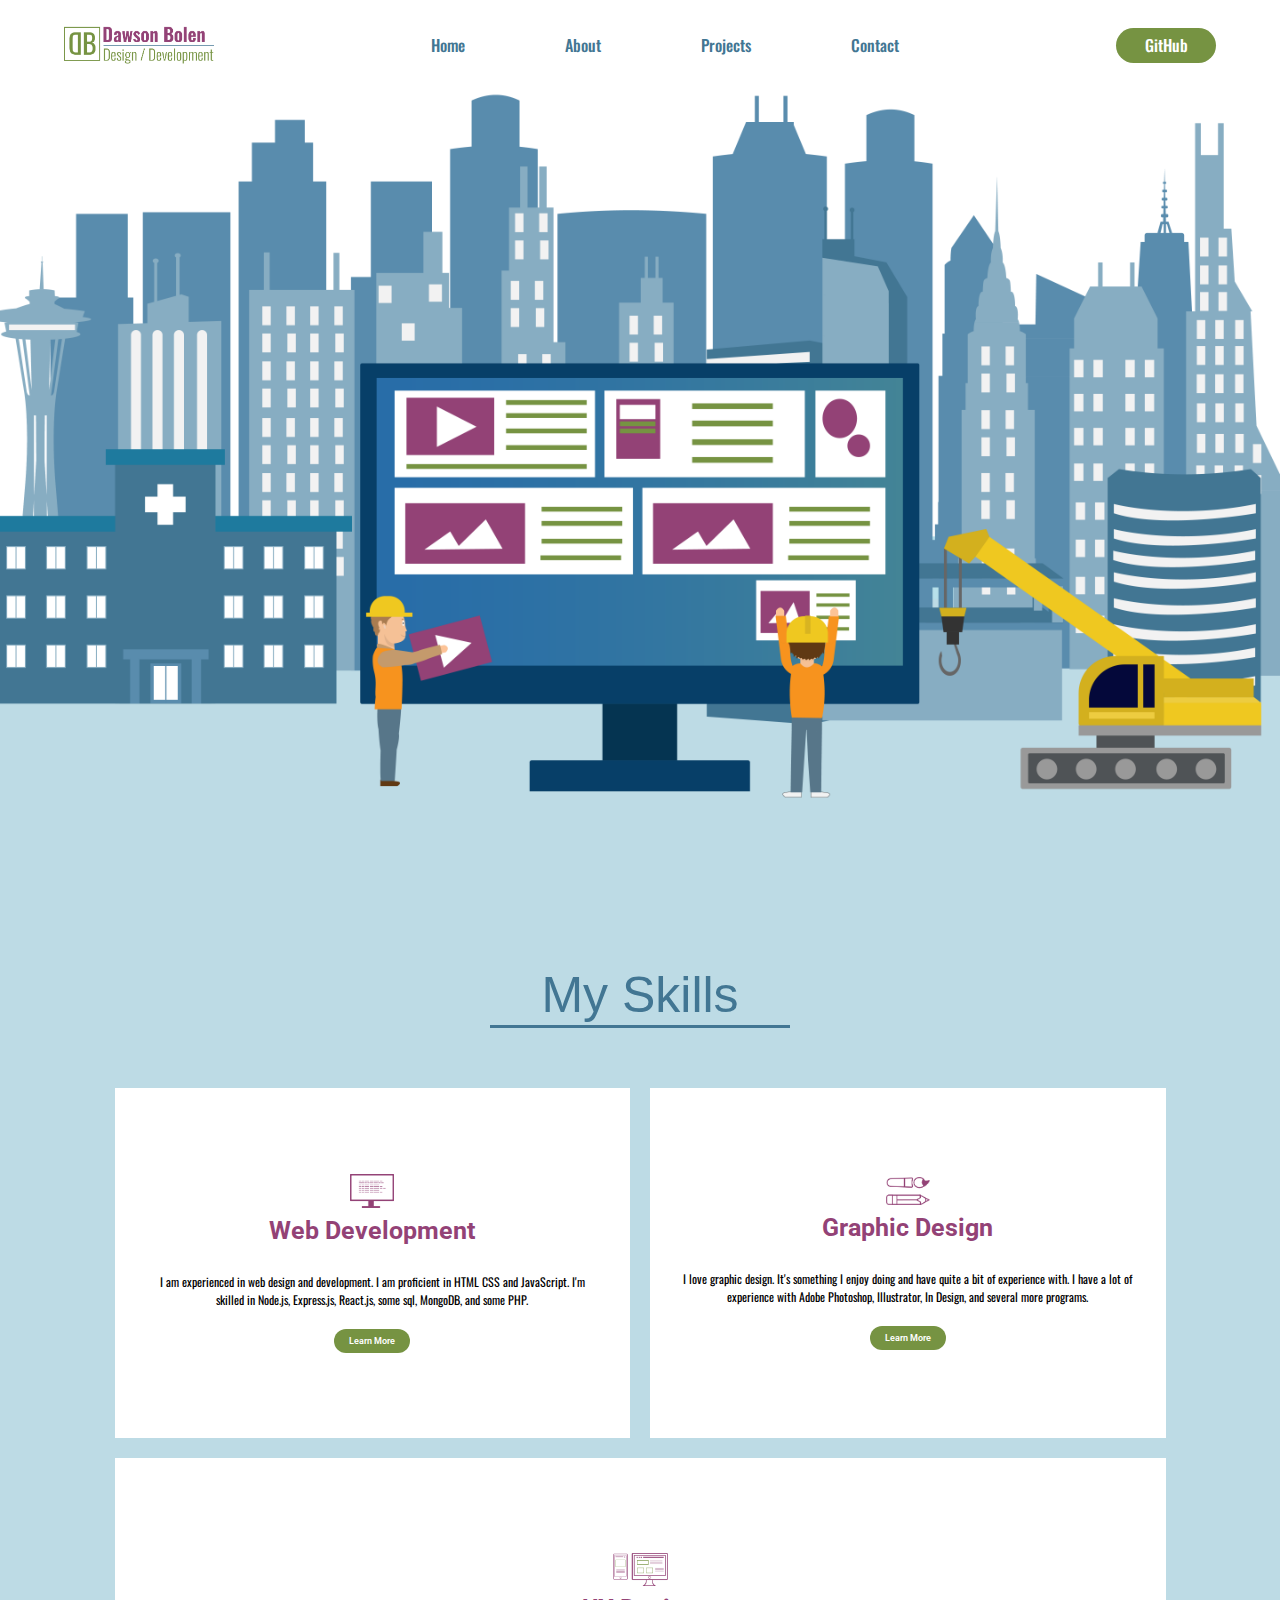
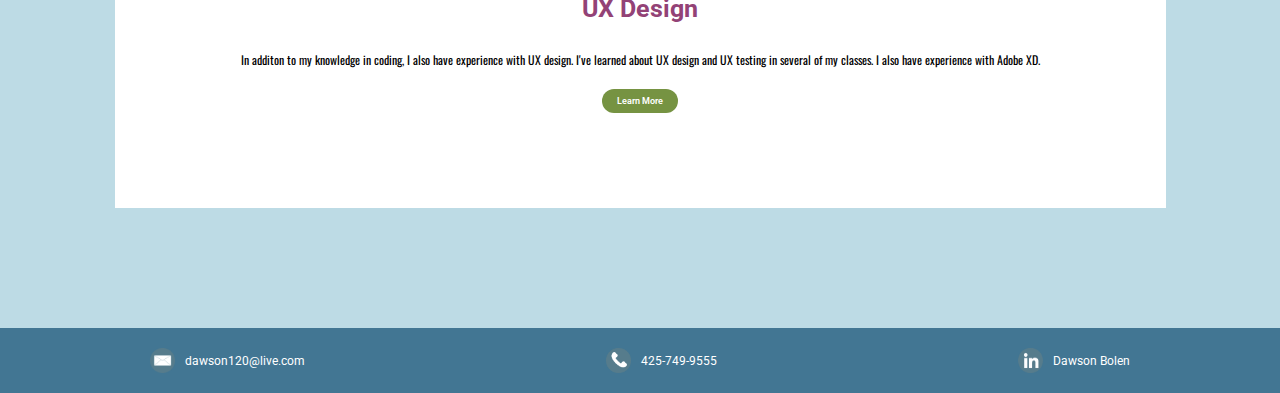
<file: index.html>
<!DOCTYPE html>
<html>

<head>
  <title>Home</title>
  <meta charset="UTF-8" />
  <meta name="viewport" content="width=device-width, initial-scale=1.0">
  <meta name="keywords" content="keywords, Dawson, Bolen, Portfolio, Design, Web, Developement, UX" />
  <meta http-equiv="X-UA-Compatible" content="IE=edge">
  <meta http-equiv="Content-Security-Policy" content="upgrade-insecure-requests" />
  <meta name="description" content="Portfolio" />
  <meta name="author" content="Dawson Bolen" />
  <link rel="preconnect" href="https://fonts.googleapis.com">
  <link rel="preconnect" href="https://fonts.gstatic.com" crossorigin>
  <link
    href="https://fonts.googleapis.com/css2?family=Bakbak+One&family=DM+Sans:wght@400;500&family=Flavors&family=Lato:wght@400;700&family=Oswald:wght@200;300;400;500;600;700&family=Readex+Pro&family=Roboto+Slab&family=Roboto:wght@100;300;400;500;700;900&display=swap"
    rel="stylesheet">
  <link rel="stylesheet" href="assets/css/reset.css">
  <link rel="stylesheet" href="assets/css/style.css" />
  <link rel="stylesheet" href="assets/css/home.css" />
</head>

<body>
  <header>
    <img class="header-logo" src="assets/images/header-logo.png" width="150px" height="40px">
    <nav>
      <ul class="navlinks">
        <li><a href="index.html">Home</a></li>
        <li><a href="about.html">About</a></li>
        <li><a href="projects.html">Projects</a>
          <ul>
            <li><a href="GraphicDesign.Html">Graphic Design</a></li>
            <li><a href="WebDev.html">Web/UX</a></li>
          </ul>
        </li>
        <li><a href="contact.html">Contact</a></li>
      </ul>
      <div class="hamburger-menu">
        <div class="bar"></div>
        <div class="bar"></div>
        <div class="bar"></div>
      </div>
      <div class="mobile-nav hide">
        <ul class="mobile-nav-links">
          <li><a href="index.html">Home</a></li>
          <li><a href="about.html">About</a></li>
          <li><a href="projects.html">Projects</a></li>
          <li><a href="GraphicDesign.Html">Graphic Design</a></li>
          <li><a href="WebDev.html">Web/UX</a></li>
          <li><a href="contact.html">Contact</a></li>
        </ul>
        <div class="close-button">
          <div class="cl1"></div>
          <div class="cl2"></div>
        </div>
      </div>
    </nav>
    <a href="https://github.com/DawsonBolen" target="_blank"><button class="header-button">GitHub</button></a>
  </header>

  <main>
    <section id="homehead">
    </section>


    <section id="whatido">
      <h2>My Skills</h2>
      <div class="style-line-1"></div>
      <div id="cards">
        <div class="card">
          <img src="assets/images/Webdevicon.png" width="44px" height="34px" alt="desktop computer icon">
          <h3>Web Development</h3>
          <p>I am experienced in web design and development. I am proficient in HTML CSS and JavaScript. I'm skilled in
            Node.js, Express.js, React.js, some sql, MongoDB, and some PHP.</p>
          <a href="WebDev.html"><button class="small-button">Learn More</button></a>
        </div>
        <div class="card">
          <img src="assets/images/graphicdesignicon.png" width="44px" height="28px" alt="paintbrush and pen icon">
          <h3>Graphic Design</h3>
          <p>I love graphic design. It's something I enjoy doing and have quite a bit of experience with. I have a lot
            of experience with Adobe Photoshop, Illustrator, In Design, and several more programs.</p>
          <a href="GraphicDesign.Html"><button class="small-button">Learn More</button></a>
        </div>
        <div class="card">
          <img src="assets/images/uxdesignicon.png" width="55px" height="33px"
            alt="phone and computer icon representing ux design">
          <h3>UX Design</h3>
          <p>In additon to my knowledge in coding, I also have experience with UX design. I've learned about UX design
            and UX testing in several of my classes. I also have experience with Adobe XD.</p>
          <a href="WebDev.html"><button class="small-button">Learn More</button></a>
        </div>
      </div>
    </section>
  </main>
  <footer>
    <a class="footer-link" href="mailto: dawson120@live.com">
      <div class="footer-contact">
        <img src="assets/images/emailicon.png" width="25px" height="25px" alt="email">
        <p class="footerpar">dawson120@live.com</p>
      </div>
    </a>
    <a class="footer-link" href="tel:4257499555">
      <div class="footer-contact">
        <img src="assets/images/phoneicon.png" width="25px" height="25px" alt="phone">
        <p class="footerpar">425-749-9555</p>
      </div>
    </a>
    <a class="footer-link" href="https://www.linkedin.com/in/dawsonbolen/">
      <div class="footer-contact">
        <img src="assets/images/linkedinicon.png" width="25px" height="25px" alt="linkedin">
        <p class="footerpar">Dawson Bolen</p>
      </div>
    </a>
  </footer>
  <script src="assets/js/script.js"></script>
</body>

</html>
</file>
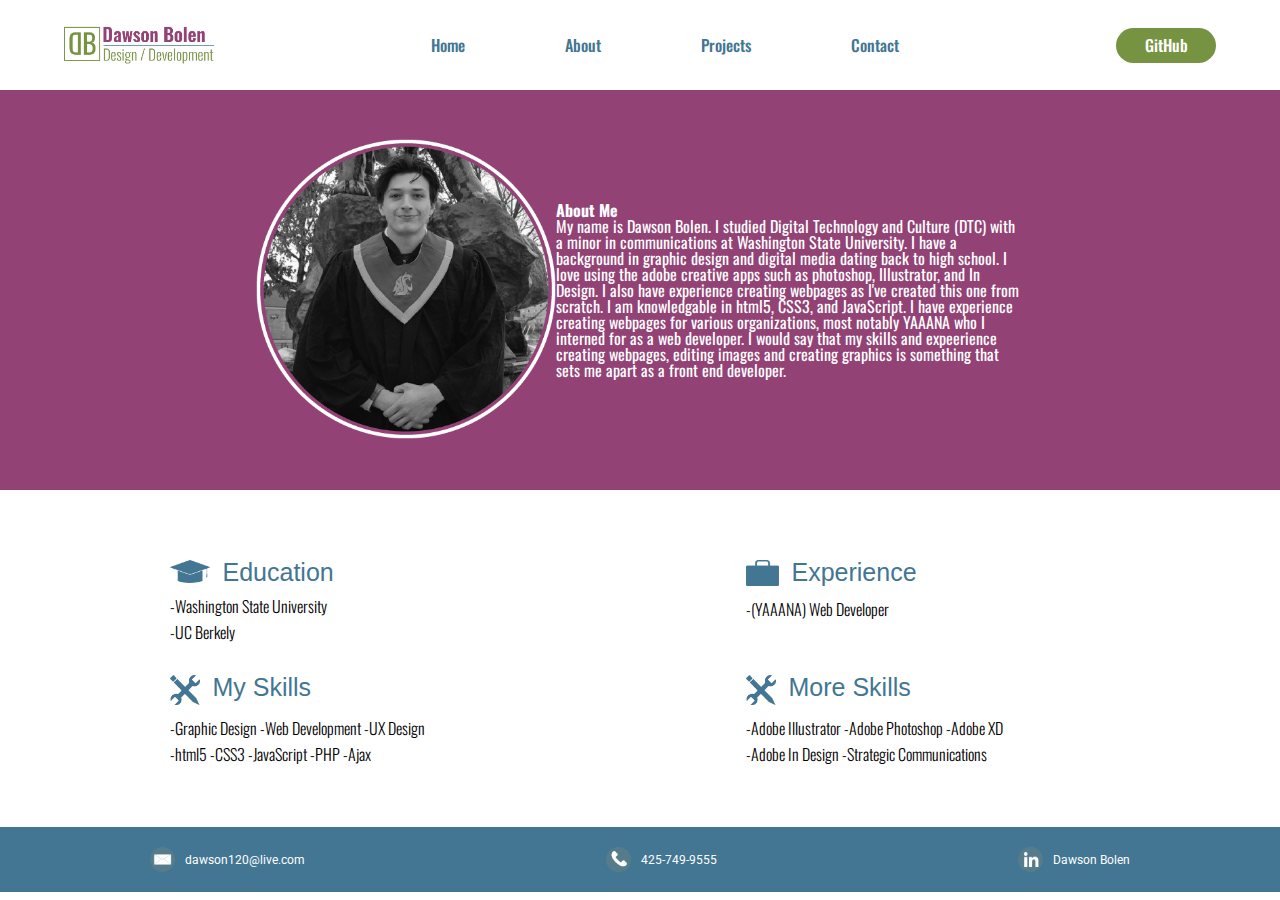
<file: about.html>
<!DOCTYPE html>
<html>

<head>
  <title>About</title>
  <meta charset="UTF-8" />
  <meta name="viewport" content="width=device-width, initial-scale=1.0">
  <meta name="keywords" content="keywords, Dawson, Bolen, Portfolio, Design, Web, Developement, UX" />
  <meta name="description" content="Portfolio" />
  <meta name="author" content="Dawson Bolen" />
  <meta http-equiv="X-UA-Compatible" content="IE=edge">
  <meta http-equiv="Content-Security-Policy" content="upgrade-insecure-requests" />
  <link rel="preconnect" href="https://fonts.googleapis.com">
  <link rel="preconnect" href="https://fonts.gstatic.com" crossorigin>
  <link
    href="https://fonts.googleapis.com/css2?family=Bakbak+One&family=DM+Sans:wght@400;500&family=Flavors&family=Lato:wght@400;700&family=Oswald:wght@200;300;400;500;600;700&family=Readex+Pro&family=Roboto+Slab&family=Roboto:wght@100;300;400;500;700;900&display=swap"
    rel="stylesheet">
  <link rel="stylesheet" href="assets/css/reset.css">
  <link rel="stylesheet" href="assets/css/style.css">
  <link rel="stylesheet" href="assets/css/about.css">
</head>

<body>
  <header>
    <img class="header-logo" src="assets/images/header-logo.png" width="150px" height="40px">
    <nav>
      <ul class="navlinks">
        <li><a href="index.html">Home</a></li>
        <li><a href="about.html">About</a></li>
        <li><a href="projects.html">Projects</a>
          <ul>
            <li><a href="GraphicDesign.Html">Graphic Design</a></li>
            <li><a href="WebDev.html">Web/UX</a></li>
          </ul>
        </li>
        <li><a href="contact.html">Contact</a></li>
      </ul>
      <div class="hamburger-menu">
        <div></div>
        <div></div>
        <div></div>
      </div>
      <div class="mobile-nav hide">
        <ul class="mobile-nav-links">
          <li><a href="index.html">Home</a></li>
          <li><a href="about.html">About</a></li>
          <li><a href="projects.html">Projects</a></li>
          <li><a href="GraphicDesign.Html">Graphic Design</a></li>
          <li><a href="WebDev.html">Web/UX</a></li>
          <li><a href="contact.html">Contact</a></li>
        </ul>
        <div class="close-button">
          <div class="cl1"></div>
          <div class="cl2"></div>
        </div>
      </div>
    </nav>
    <a href="https://github.com/DawsonBolen" target="_blank"><button class="header-button">GitHub</button></a>
  </header>

  <main>
    <section id="aboutmehead">
      <div id="aboutmetop">
        <div>
          <img id="grad-pic" src="assets/images/gradpicwring.png" width="300px" height="300px"
            alt="picture of Dawson Bolen">
        </div>
        <div id="aboutmerow2">
          <h2>About Me</h2>
          <p>My name is Dawson Bolen. I studied Digital Technology and Culture (DTC) with a minor in communications at
            Washington State University. I have a background in graphic design and digital media dating back to high
            school. I love using the adobe creative apps such as photoshop, Illustrator, and In Design. I also have
            experience creating webpages as I've created this one from scratch. I am knowledgable in html5, CSS3, and
            JavaScript. I have experience creating webpages for various organizations, most notably YAAANA who I
            interned for as a web developer. I would say that my skills and expeerience creating webpages, editing
            images and creating graphics is something that sets me apart as a front end developer.</p>
        </div>
      </div>
    </section>

    <section id="skills-and-education">
      <div class="skills-card">
        <div class="iconplusheading">
          <img src="assets/images/educationicon.png" width="40px" height="23px"
            alt="graduation cap icon symbolizing education">
          <h3>Education</h3>
        </div>
        <p>-Washington State University</p>
        <p>-UC Berkely</p>
      </div>
      <div class="skills-card">
        <div class="iconplusheading">
          <img src="assets/images/workicon.png" width="33px" height="26px"
            alt="briefcase icon symbolizing work and work experience">
          <h3>Experience</h3>
        </div>
        <p>-(YAAANA) Web Developer</p>
      </div>
      <div class="skills-card">
        <div class="iconplusheading">
          <img src="assets/images/skillsicon.png" width="30px" height="30px"
            alt="wrench and pencil icon symbolizing skills">
          <h3 id="myskll">My Skills</h3>
        </div>
        <p>-Graphic Design -Web Development -UX Design</p>
        <p>-html5 -CSS3 -JavaScript -PHP -Ajax</p>

      </div>
      <div class="skills-card">
        <div class="iconplusheading">
          <img src="assets/images/skillsicon.png" width="30px" height="30px" alt="the same wrench and pencil icon">
          <h3 id="morskills">More Skills</h3>
        </div>
        <p>-Adobe Illustrator -Adobe Photoshop -Adobe XD</p>
        <p>-Adobe In Design -Strategic Communications</p>
      </div>

    </section>
  </main>

  <footer>
    <a class="footer-link" href="mailto: dawson120@live.com">
      <div class="footer-contact">
        <img src="assets/images/emailicon.png" width="25px" height="25px" alt="email">
        <p class="footerpar">dawson120@live.com</p>
      </div>
    </a>
    <a class="footer-link" href="tel:4257499555">
      <div class="footer-contact">
        <img src="assets/images/phoneicon.png" width="25px" height="25px" alt="phone">
        <p class="footerpar">425-749-9555</p>
      </div>
    </a>
    <a class="footer-link" href="https://www.linkedin.com/in/dawsonbolen/">
      <div class="footer-contact">
        <img src="assets/images/linkedinicon.png" width="25px" height="25px" alt="linkedin">
        <p class="footerpar">Dawson Bolen</p>
      </div>
    </a>
  </footer>
  <script src="assets/js/script.js"></script>
</body>

</html>
</file>
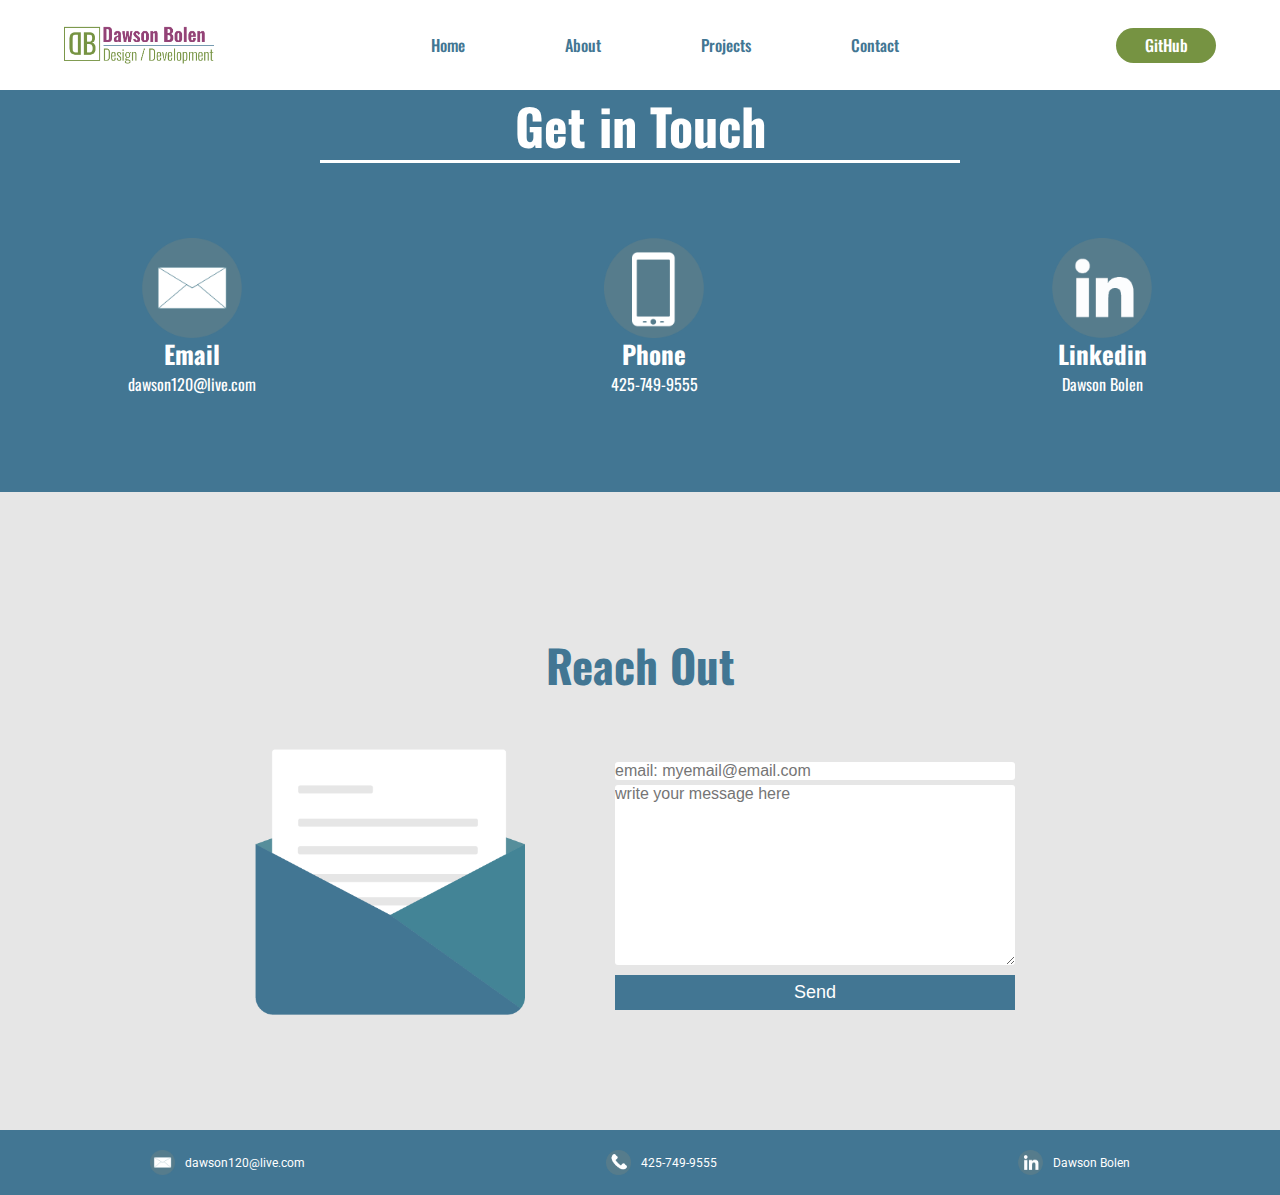
<file: contact.html>
<!DOCTYPE html>
<html>

<head>
  <title>Contact</title>
  <meta charset="UTF-8" />
  <meta name="viewport" content="width=device-width, initial-scale=1.0">
  <meta name="keywords" content="keywords, Dawson, Bolen, Portfolio, Design, Web, Developement, UX" />
  <meta name="description" content="Portfolio" />
  <meta name="author" content="Dawson Bolen" />
  <meta http-equiv="X-UA-Compatible" content="IE=edge">
  <meta http-equiv="Content-Security-Policy" content="upgrade-insecure-requests" />
  <link rel="preconnect" href="https://fonts.googleapis.com">
  <link rel="preconnect" href="https://fonts.gstatic.com" crossorigin>
  <link
    href="https://fonts.googleapis.com/css2?family=Bakbak+One&family=DM+Sans:wght@400;500&family=Flavors&family=Lato:wght@400;700&family=Oswald:wght@200;300;400;500;600;700&family=Readex+Pro&family=Roboto+Slab&family=Roboto:wght@100;300;400;500;700;900&display=swap"
    rel="stylesheet">
  <link rel="stylesheet" href="assets/css/reset.css">
  <link rel="stylesheet" href="assets/css/style.css" />
  <link rel="stylesheet" href="assets/css/contact.css" />
</head>

<body>
  <header>
    <img class="header-logo" src="assets/images/header-logo.png" width="150px" height="40px">
    <nav>
      <ul class="navlinks">
        <li><a href="index.html">Home</a></li>
        <li><a href="about.html">About</a></li>
        <li><a href="projects.html">Projects</a>
          <ul>
            <li><a href="GraphicDesign.Html">Graphic Design</a></li>
            <li><a href="WebDev.html">Web/UX</a></li>
          </ul>
        </li>
        <li><a href="contact.html">Contact</a></li>
      </ul>
      <div class="hamburger-menu">
        <div class="bar"></div>
        <div class="bar"></div>
        <div class="bar"></div>
      </div>
      <div class="mobile-nav hide">
        <ul class="mobile-nav-links">
          <li><a href="index.html">Home</a></li>
          <li><a href="about.html">About</a></li>
          <li><a href="projects.html">Projects</a></li>
          <li><a href="GraphicDesign.Html">Graphic Design</a></li>
          <li><a href="WebDev.html">Web/UX</a></li>
          <li><a href="contact.html">Contact</a></li>
        </ul>
        <div class="close-button">
          <div class="cl1"></div>
          <div class="cl2"></div>
        </div>
      </div>
    </nav>
    <a href="https://github.com/DawsonBolen" target="_blank"><button class="header-button">GitHub</button></a>
  </header>
  <main>
    <section id="contact-top">
      <h1>Get in Touch</h1>
      <div class="line-style-2"></div>

      <div id="contactcards">
        <a class="contact-top-links" href="mailto: dawson120@live.com">
          <div class="contactlinks">
            <div class="contactlinks-row1">
              <img src="assets/images/emailicon.png" width="100px" height="100px" alt="email icon">
            </div>
            <div class="contactlinks-row2">
              <h2>Email</h2>
              <p>dawson120@live.com</p>
            </div>
          </div>
        </a>
        <a class="contact-top-links" href="tel:4257499555">
          <div class="contactlinks">
            <div class="contactlinks-row1">
              <img src="assets/images/smartphoneicon.png" width="100px" height="100px" alt="phone icon">
            </div>
            <div class="contactlinks-row2">
              <h2>Phone</h2>
              <p>425-749-9555</p>
            </div>
          </div>
        </a>
        <a class="contact-top-links" href="https://www.linkedin.com/in/dawsonbolen/">
          <div class="contactlinks">
            <div class="contactlinks-row1">
              <img src="assets/images/linkedinicon.png" width="100px" height="100px" alt="linkedin icon">
            </div>
            <div class="contactlinks-row2">
              <h2>Linkedin</h2>
              <p>Dawson Bolen</p>
            </div>
          </div>
        </a>
      </div>
    </section>



    <section id="emailformbod">
      <h2 id="emailformheader">Reach Out</h2>
      <div id="email-form-body">
        <div class="emailiconimg">
          <img src="assets/images/emailformicon.png" width="270px" height="266px">
        </div>
        <div class="containerc">
          <form action="https://formspree.io/f/xnqyldvy" method="post">
            <label>
              <input type="email" name="email" placeholder="email: myemail@email.com">
            </label>
            <label>
              <textarea name="message" cols="30" rows="10" placeholder="write your message here"></textarea>
              <button id="butn" type="submit">Send</button>
            </label>
          </form>
        </div>
      </div>
    </section>

  </main>

  <footer>
    <a class="footer-link" href="mailto: dawson120@live.com">
      <div class="footer-contact">
        <img src="assets/images/emailicon.png" width="25px" height="25px" alt="email">
        <p class="footerpar">dawson120@live.com</p>
      </div>
    </a>
    <a class="footer-link" href="tel:4257499555">
      <div class="footer-contact">
        <img src="assets/images/phoneicon.png" width="25px" height="25px" alt="phone">
        <p class="footerpar">425-749-9555</p>
      </div>
    </a>
    <a class="footer-link" href="https://www.linkedin.com/in/dawsonbolen/">
      <div class="footer-contact">
        <img src="assets/images/linkedinicon.png" width="25px" height="25px" alt="linkedin">
        <p class="footerpar">Dawson Bolen</p>
      </div>
    </a>
  </footer>
  <script src="assets/js/script.js"></script>
</body>

</html>
</file>
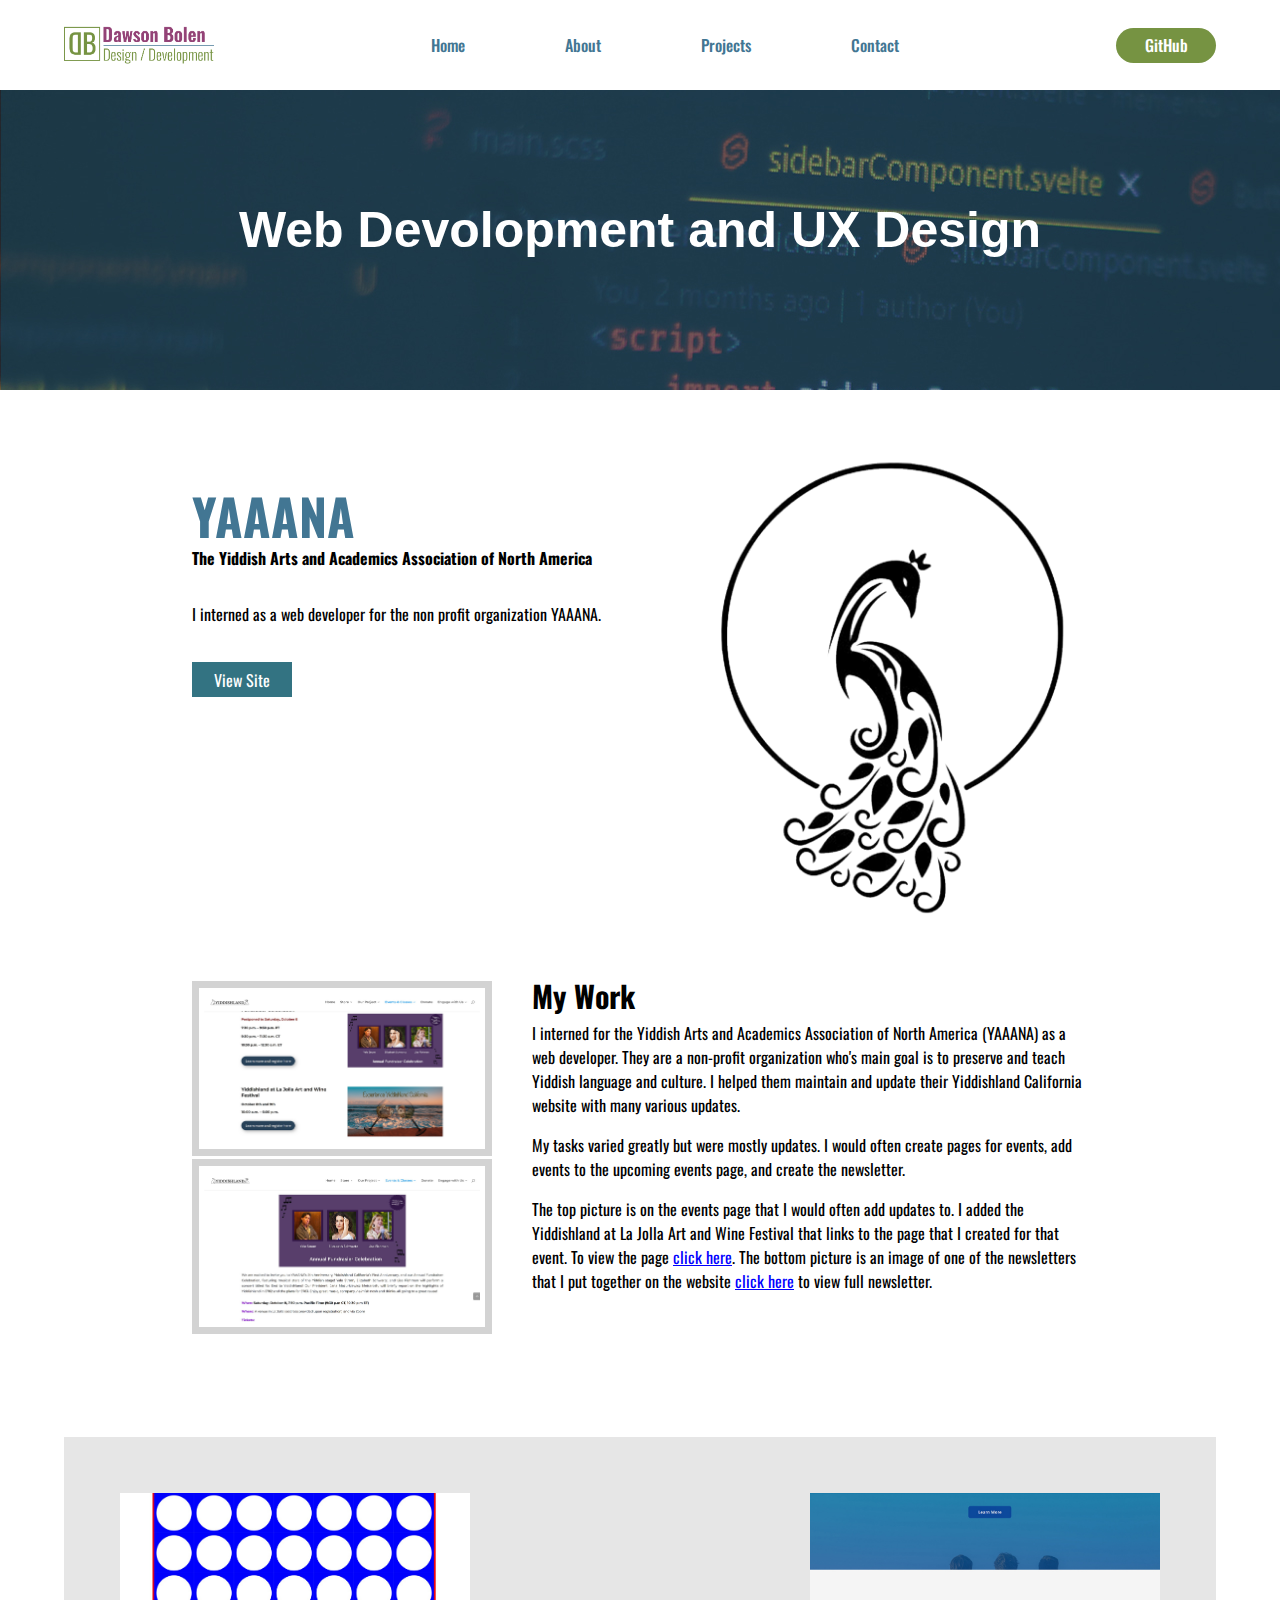
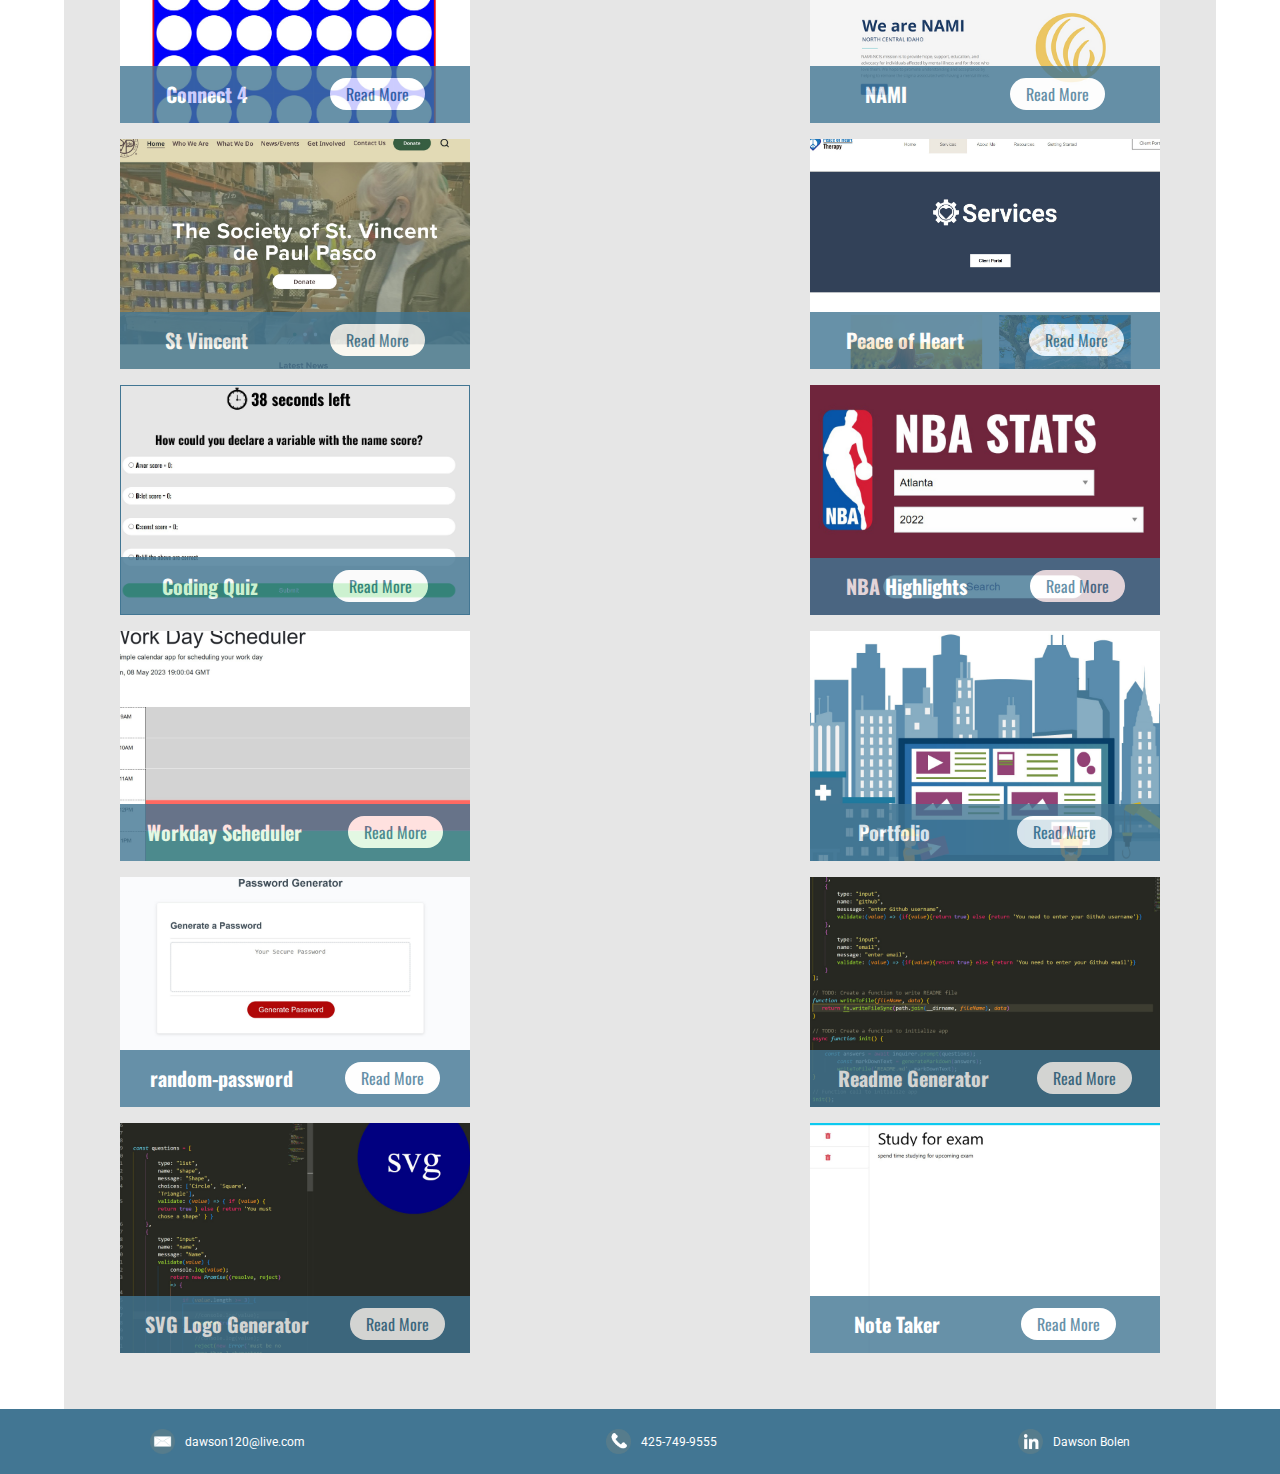
<file: WebDev.html>
<!DOCTYPE html>
<html>

<head>
  <title>Web/UX</title>
  <meta charset="UTF-8" />
  <meta name="viewport" content="width=device-width, initial-scale=1.0">
  <meta name="keywords" content="keywords, Dawson, Bolen, Portfolio, Design, Web, Developement, UX" />
  <meta name="description" content="Portfolio" />
  <meta name="author" content="Dawson Bolen" />
  <meta http-equiv="X-UA-Compatible" content="IE=edge">
  <meta http-equiv="Content-Security-Policy" content="upgrade-insecure-requests" />
  <link rel="preconnect" href="https://fonts.googleapis.com">
  <link rel="preconnect" href="https://fonts.gstatic.com" crossorigin>
  <link
    href="https://fonts.googleapis.com/css2?family=Bakbak+One&family=DM+Sans:wght@400;500&family=Flavors&family=Lato:wght@400;700&family=Oswald:wght@200;300;400;500;600;700&family=Readex+Pro&family=Roboto+Slab&family=Roboto:wght@100;300;400;500;700;900&display=swap"
    rel="stylesheet">
  <link rel="stylesheet" href="assets/css/reset.css">
  <link rel="stylesheet" href="assets/css/style.css">
  <link rel="stylesheet" href="assets/css/WebDev.css">
</head>

<body>
  <header>
    <img class="header-logo" src="assets/images/header-logo.png" width="150px" height="40px">
    <nav>
      <ul class="navlinks">
        <li><a href="index.html">Home</a></li>
        <li><a href="about.html">About</a></li>
        <li><a href="projects.html">Projects</a>
          <ul>
            <li><a href="GraphicDesign.Html">Graphic Design</a></li>
            <li><a href="WebDev.html">Web/UX</a></li>
          </ul>
        </li>
        <li><a href="contact.html">Contact</a></li>
      </ul>
      <div class="hamburger-menu">
        <div class="bar"></div>
        <div class="bar"></div>
        <div class="bar"></div>
      </div>
      <div class="mobile-nav hide">
        <ul class="mobile-nav-links">
          <li><a href="index.html">Home</a></li>
          <li><a href="about.html">About</a></li>
          <li><a href="projects.html">Projects</a></li>
          <li><a href="GraphicDesign.Html">Graphic Design</a></li>
          <li><a href="WebDev.html">Web/UX</a></li>
          <li><a href="contact.html">Contact</a></li>
        </ul>
        <div class="close-button">
          <div class="cl1"></div>
          <div class="cl2"></div>
        </div>
      </div>
    </nav>
    <a href="https://github.com/DawsonBolen" target="_blank"><button class="header-button">GitHub</button></a>
  </header>

  <main>

    <div style="background-image: url(assets/images/realwebdevtop.jpg);" ; id="wdtop">
      <h1>Web Devolopment and UX Design</h1>
    </div>

    <div id="YAAANAtop">
      <div id="yaaanarow1">
        <h2>YAAANA</h2>
        <h6 id="yna">The Yiddish Arts and Academics Association of North America</h6>
        <p id="yna-2">I interned as a web developer for the non profit organization YAAANA.</p>
        <a id="ynabtn" class="cta" href="https://yiddishlandcalifornia.org/"><button>View Site</button></a>
      </div>
      <div id="yaaanarow2">
        <img id="yaaana-logo" src="assets/images/YAAANA logo.png" width="400px" height="498px">
      </div>
    </div>

    <div id="YAAANAbod">
      <div id="yanbodrow1">
        <img id="yaaana-pic-1" src="assets/images/yaaana2.jpg" width="300px">
        <img id="yaana-pic-2" src="assets/images/Newsletter.jpg" width="300px">
      </div>
      <div id="yanbodrow2">
        <h2 id="ynawork">My Work</h2>
        <p>I interned for the Yiddish Arts and Academics Association of North America (YAAANA) as a web developer. They
          are a non-profit organization who's main goal is to preserve and teach Yiddish language and culture. I helped
          them maintain and update their Yiddishland California website with many various updates.</p>
        <br>
        <p>My tasks varied greatly but were mostly updates. I would often create pages for events, add events to the
          upcoming events page, and create the newsletter.</p>
        <br>
        <p>The top picture is on the events page that I would often add updates to. I added the Yiddishland at La Jolla
          Art and Wine Festival that links to the page that I created for that event. To view the page <a
            href="https://yiddishlandcalifornia.org/yiddishland-at-the-la-jolla-art-wine-festival/">click here</a>. The
          bottom picture is an image of one of the newsletters that I put together on the website <a
            href="https://yiddishlandcalifornia.org/yiddishland-newsletter/">click here</a> to view full newsletter.</p>
      </div>
    </div>

    <section id="sitesandapps">
      <div class="web-project">
        <div id="conect-4" class="web-proj">
          <div class="show-more">
            <h5>Connect 4</h5>
            <button data-index="1" class="read-more">Read More</button>
          </div>
        </div>
        <div class="web-projects-content hide">
          <div class="x-btn-container">
            <div>
              <h4>Connect Four</h4>
            </div>
            <div class="x-btn">
              <div class="bars bar-1"></div>
              <div class="bars bar-2"> </div>
            </div>
          </div>

          <p> I created a connect 4 game for a class using HTML, CSS, and JavaScript. Press the button to view the site
            and play the game.</p>
          <a href="https://dawson-bolen.com/connect4/index.html" target="_blank"><button class="web-proj-btn">View
              Site</button></a>
        </div>
      </div>


      </div>
      <div class="web-project">
        <div id="Nami" class="web-proj">
          <div class="show-more">
            <h5>NAMI</h5>
            <button data-index="2" class="read-more">Read More</button>
          </div>
        </div>
        <div class="web-projects-content hide">
          <div class="x-btn-container">
            <div>
              <h4>NAMI</h4>
            </div>
            <div class="x-btn">
              <div class="bars bar-1"></div>
              <div class="bars bar-2"> </div>
            </div>
          </div>
          <p>I worked with a group to create a website for Nami North Central Idaho. I helped design it and was in
            charge of the technical side of the project as well. Unfortunately, they are no longer around so the site is
            no longer there. Their organization just merged with NAMI Idaho. It is unfortunate, however, this was a
            great learning experience to actually work for a real client.</p>
          <a href="https://dawson-bolen.com/connect4/index.html" target="_blank"><button class="web-proj-btn">View
              Site</button></a>
        </div>

      </div>


      </div>
      <div class="web-project">
        <div id="st-vin" class="web-proj">
          <div class="show-more">
            <h5>St Vincent</h5>
            <button data-index="3" class="read-more">Read More</button>
          </div>
        </div>
        <div class="web-projects-content hide">
          <div class="x-btn-container">
            <div>
              <h4>St Vincent</h4>
            </div>
            <div class="x-btn">
              <div class="bars bar-1"></div>
              <div class="bars bar-2"> </div>
            </div>
          </div>
          <p>I worked in a group to create a mockup website for St. Vincent de Paul. Their current website was super
            outdated and they wanted new ideas. We also conducted UX research before finalizing our designs. I was
            responsible for our creating personas and creating the partners page. Click the button to view the full
            adobe XD document.</p>
          <a href="https://xd.adobe.com/view/c792ce5e-a6d5-4bb0-86dd-2231d00e27f3-92c1/?fullscreen"
            target="_blank"><button class="web-proj-btn">View Site</button></a>
        </div>
      </div>

      <div class="web-project">
        <div id="peaceof-heart" class="web-proj">
          <div class="show-more">
            <h5>Peace of Heart</h5>
            <button data-index="4" class="read-more">Read More</button>
          </div>
        </div>
        <div class="web-projects-content hide">
          <div class="x-btn-container">
            <div>
              <h4>peace of heart</h4>
            </div>
            <div class="x-btn">
              <div class="bars bar-1"></div>
              <div class="bars bar-2"> </div>
            </div>
          </div>
          <p>I worked for Peace of Heart therapy doing several tasks. I designed their logo and buisness card as well as
            created and designed their website. I helped them use vista print to order custom pens and cards alike. It
            was a good experience working for them.</p>
          <a href="https://www.peaceofheart-therapy.com/" target="_blank"><button class="web-proj-btn">View
              Site</button></a>
        </div>
      </div>

      <div class="web-project">
        <div id="coding-quiz" class="web-proj image-border">
          <div class="show-more">
            <h5>Coding Quiz</h5>
            <button data-index="5" class="read-more">Read More</button>
          </div>
        </div>
        <div class="web-projects-content hide">
          <div class="x-btn-container">
            <div>
              <h4>Coding Quiz</h4>
            </div>
            <div class="x-btn">
              <div class="bars bar-1"></div>
              <div class="bars bar-2"> </div>
            </div>
          </div>
          <p>I created a coding quiz for a class. It's 5 questions long and is timed. It also uses local storage to
            display the past scores on the last page. I made this using html, css, and JavaScript.View the repo<a
              href="https://github.com/DawsonBolen/coding-quiz" target="_blank"> Here.</a></p>
          <a href="https://dawsonbolen.github.io/coding-quiz/" target="_blank"><button class="web-proj-btn">View
              Site</button></a>
        </div>
      </div>

      <div class="web-project">
        <div id="NBA-Highlights" class="web-proj">
          <div class="show-more">
            <h5>NBA Highlights</h5>
            <button data-index="6" class="read-more">Read More</button>
          </div>
        </div>
        <div class="web-projects-content hide">
          <div class="x-btn-container">
            <div>
              <h4>NBA Highlights</h4>
            </div>
            <div class="x-btn">
              <div class="bars bar-1"></div>
              <div class="bars bar-2"> </div>
            </div>
          </div>
          <p>This was a group project in my coding bootcamp. We created an NBA Highlights app that allows the user to
            search up a team, get that teams record, and get game stats for every game of their season. Additionally, it
            used the youtube api to retrieve relevant videos. My personal job was being the main person in charge of the
            NBA Api. It was a very simple api which limitied what we could do. It just returned raw text data, however,
            because of this I really got to practice and refine my skills with JavaScript logic. Try it out for
            yourself. To view the code view our github <a href="https://github.com/rau1avi1a/NBA-Highlights"
              target="_blank">Repo</a>.</p>
          <a href="https://rau1avi1a.github.io/NBA-Highlights/" target="_blank"><button class="web-proj-btn">View
              Site</button></a>

        </div>
      </div>
      <div class="web-project">
        <div id="workday-scheduler" class="web-proj">
          <div class="show-more">
            <h5>Workday Scheduler</h5>
            <button data-index="7" class="read-more">Read More</button>
          </div>
        </div>
        <div class="web-projects-content hide">
          <div class="x-btn-container">
            <div>
              <h4>Workday Scheduler</h4>
            </div>
            <div class="x-btn">
              <div class="bars bar-1"></div>
              <div class="bars bar-2"> </div>
            </div>
          </div>
          <p>This was an assignment in my coding bootcamp class. We took existing html and css, but added our own J
            Querry code to create a workday scheduler. This used many concepts such as J Querry and local storage. View
            <a href="https://github.com/DawsonBolen/workday-scheduler" target="_blank">Repo</a> to view source code.
          </p>
          <a href="https://dawsonbolen.github.io/workday-scheduler/" target="_blank"><button class="web-proj-btn">View
              Site</button></a>

        </div>
      </div>
      <div class="web-project">
        <div id="portfolio" class="web-proj">
          <div class="show-more">
            <h5>Portfolio</h5>
            <button data-index="8" class="read-more">Read More</button>
          </div>
        </div>
        <div class="web-projects-content hide">
          <div class="x-btn-container">
            <div>
              <h4>Portfolio</h4>
            </div>
            <div class="x-btn">
              <div class="bars bar-1"></div>
              <div class="bars bar-2"> </div>
            </div>
          </div>
          <p>I think it goes without saying that I made this porfolio site myself. I included this so you could see the
            repo if you wanted to view the code. I wanted to mention that on top of the work I've shown, every Icon, and
            Graphic I have created myself using mainly Illustrator.</p>
          <a href="https://github.com/DawsonBolen/Dawson-Bolen-Portfolio" target="_blank"><button
              class="web-proj-btn">View Repo</button></a>
        </div>
      </div>
      <div class="web-project">
        <div id="random-password" class="web-proj">
          <div class="show-more">
            <h5>random-password</h5>
            <button data-index="9" class="read-more">Read More</button>
          </div>
        </div>
        <div class="web-projects-content hide">
          <div class="x-btn-container">
            <div>
              <h4>Random Password</h4>
            </div>
            <div class="x-btn">
              <div class="bars bar-1"></div>
              <div class="bars bar-2"> </div>
            </div>
          </div>
          <p>This assignment was also for my coding bootcamp. We created this Random Password Generator from starting
            source code and added JavaScript to make it work correctly.<a
              href="https://github.com/DawsonBolen/Random-Password">View Repo</a></p>
          <a href="https://dawsonbolen.github.io/Random-Password/" target="_blank"><button class="web-proj-btn">View
              Site</button></a>

        </div>
      </div>

      <div class="web-project">
        <div id="readme-generator" class="web-proj">
          <div class="show-more">
            <h5>Readme Generator</h5>
            <button data-index="9" class="read-more">Read More</button>
          </div>
        </div>
        <div class="web-projects-content hide">
          <div class="x-btn-container">
            <div>
              <h4>Readme Generator</h4>
            </div>
            <div class="x-btn">
              <div class="bars bar-1"></div>
              <div class="bars bar-2"> </div>
            </div>
          </div>
          <p>This assignment was also for my coding bootcamp. We created this README.md Generator from starting source
            code and added JavaScript to make it work correctly. It uses node.js and inquirerer to build a readme file
            based on user input. It is a command line app and is not deployed so instead of a link, I added a
            walkthrough video below.
            <a href="https://github.com/DawsonBolen/readme-generator">View Repo</a>
          </p>
          <a href="https://drive.google.com/file/d/1qITiMJ0AB_C-JX3H-7F0AYuoU7hmkI64/view" target="_blank"><button
              class="web-proj-btn">View
              Video</button></a>

        </div>
      </div>

      <div class="web-project">
        <div id="svg-logo-generator" class="web-proj">
          <div class="show-more">
            <h5>SVG Logo Generator</h5>
            <button data-index="9" class="read-more">Read More</button>
          </div>
        </div>
        <div class="web-projects-content hide">
          <div class="x-btn-container">
            <div>
              <h4>SVG Logo Generator</h4>
            </div>
            <div class="x-btn">
              <div class="bars bar-1"></div>
              <div class="bars bar-2"> </div>
            </div>
          </div>
          <p>This is an app that generates an svg logo from the command line. This was built with node.js and inquirer
            to take user input in order to generate an svg logo. The user can choose the shape, shape color, text, and
            text color to create a custom logo. I used an object oriented approach to this assignment. Once again, I
            included a walkthrough video below.<a href="https://github.com/DawsonBolen/SVG-Logo-Generator">View Repo</a>
          </p>
          <a href="https://drive.google.com/file/d/1FPmaqyTL9zud4SLVjRlqRFWyjJyVFi0g/view" target="_blank"><button
              class="web-proj-btn">View
              Video</button></a>

        </div>
      </div>

      <div class="web-project">
        <div id="note-taker" class="web-proj">
          <div class="show-more">
            <h5>Note Taker</h5>
            <button data-index="9" class="read-more">Read More</button>
          </div>
        </div>
        <div class="web-projects-content hide">
          <div class="x-btn-container">
            <div>
              <h4>Note Taker</h4>
            </div>
            <div class="x-btn">
              <div class="bars bar-1"></div>
              <div class="bars bar-2"> </div>
            </div>
          </div>
          <p>This was an assignment for my coding bootcamp where we were given starting code. The front end was created
            for us, but we had to connect the backend to make the app work correctly. The server.js file was left for me
            to create. The assignment had me use node.js and express.js to work with the backend in order to push new
            notes to the database and display them as well as delete notes.<a
              href="https://github.com/DawsonBolen/Note-Taker">View Repo</a></p>
          <a href="https://note----taking--app.herokuapp.com/" target="_blank"><button class="web-proj-btn">View
              Site</button></a>

        </div>
      </div>
    </section>


  </main>

  <footer>
    <a class="footer-link" href="mailto: dawson120@live.com">
      <div class="footer-contact">
        <img src="assets/images/emailicon.png" width="25px" height="25px" alt="email">
        <p class="footerpar">dawson120@live.com</p>
      </div>
    </a>
    <a class="footer-link" href="tel:4257499555">
      <div class="footer-contact">
        <img src="assets/images/phoneicon.png" width="25px" height="25px" alt="phone">
        <p class="footerpar">425-749-9555</p>
      </div>
    </a>
    <a class="footer-link" href="https://www.linkedin.com/in/dawsonbolen/">
      <div class="footer-contact">
        <img src="assets/images/linkedinicon.png" width="25px" height="25px" alt="linkedin">
        <p class="footerpar">Dawson Bolen</p>
      </div>
    </a>
  </footer>
  <script defer src="assets/js/script.js"></script>
</body>

</html>
</file>
<file: assets/css/style.css>
* {
    box-sizing: border-box;
    padding: 0;
    margin: 0;
}

body {
    width: 100%;
}

header {
    width: 90%;
    height: 90px;
    margin: 0 auto;
    display: flex;
    justify-content: space-between;
    align-items: center;
}

h2,
h2,
h3,
h4,
h5,
h6 {
    font-family: 'Oswald', sans-serif;
    color: white;
}

p {
    font-family: 'Oswald', sans-serif;
}

/*navigation bar styling */


.navlinks {
    list-style: none;
    display: flex;
    flex-wrap: wrap;
}

.navlinks li a {
    display: block;
    padding: 15px 50px;
    color: #427693;

}

.navlinks li a:link {
    text-decoration: none;
    font-family: 'Oswald', sans-serif;
    font-weight: 500;
}

.navlinks li a:hover {
    background-color: #934276;
    color: white;
}

.navlinks li a:active {
    background-color: #93424d;
    color: white;

}


.navlinks ul {
    display: none;
    position: absolute;
}

.navlinks ul li {
    background-color: #934276;
    display: block;
    width: auto;
    position: relative;
}

.navlinks li:hover>ul {
    display: block;
    background-color: black;

}


.footer-link {
    text-decoration: none;
}



/* various button styles that I can reuse */

.header-button {
    background-color: #769342;
    width: 100px;
    height: 35px;
    border: none;
    border-radius: 50px;
    font-family: 'Oswald', sans-serif;
    font-weight: 500;
    font-size: 16px;
    color: white;
}

.header-button:hover {
    background-color: #934276;
}

.header-button:active {
    background-color: #93424d;
}



.small-button {
    padding: 7px 15px;
    border: none;
    border-radius: 15px;
    background-color: #769342;
    font-size: 9px;
    font-family: 'Roboto', sans-serif;
    font-weight: 600;
    color: white;
}

.small-button:hover {
    background-color: #934276;
}

.small-button:active {
    background-color: #93424d;
}





footer {
    width: 100%;
    background-color: #427693;
    display: flex;
    justify-content: space-around;
    align-items: center;
}

.footer-contact {
    display: flex;
    padding: 20px 5px;
    align-items: center;
}

.footer-contact p {
    font-family: 'Roboto', sans-serif;
    color: white;
    font-size: 12px;
    padding-left: 10px;
}

.hamburger-menu div {
    background-color: gray;
    width: 25px;
    height: 4px;
    margin-top: 3px;
    border-radius: 10px;
}


.mobile-nav {
    background-color: #934276;
    width: 100%;
    padding: 5%;
    z-index: 10;
    position: absolute;
    top: 0px;
    right: 0px;
    left: 0px;
}

.mobile-nav-links {
    display: flex;
    flex-direction: column;
    width: 100%;
    list-style: none;
    justify-content: space-between;
    align-items: center;
}

.mobile-nav-links li {
    text-decoration: none;
    margin-top: 10px;
    padding: 1em;
    display: block;
    width: 60%;
    text-align: center;

}



.mobile-nav-links li a {
    color: white;
    font-family: 'Oswald', sans-serif;
    text-decoration: none;
}

.mobile-nav-links li:hover {
    background-color: white;

}

.mobile-nav-links li:hover>a {
    color: #427693;
}

.hamburger-menu {
    display: none;
}

.close-button {
    position: absolute;
    top: 20px;
    right: 45px;
    display: flex;
    justify-content: center;
    align-items: center;
    width: 25px;
    height: 25px;
    border-radius: 100%;
    padding-right: 2px;
}

.close-button:hover {
    background-color: lightgrey;
    opacity: 0.9;
}

.close-button:hover>div {
    background-color: #427693;
}

.close-button div {
    background-color: white;
    width: 2px;
    height: 20px;

}

.cl1 {
    transform: translatex(2px) rotate(45deg);
}

.cl2 {
    transform: rotate(-45deg);
}

@media screen and (max-width: 992px) {
    .navlinks li a {
        padding: 20px;
    }
}


@media screen and (max-width: 768px) {

    .navlinks {
        display: none;
    }

    .header-button {
        display: none;
    }

    .hamburger-menu {
        display: block;
        position: absolute;
        top: 30px;
        right: 20px;
    }

    .hamburger-menu:hover>.bar {
        background-color: #93424d;
    }

    .hamburger-menu:active>.bar {
        background-color: #93424d;
    }


}


@media screen and (max-width: 576px) {
    .header-button {
        display: none;
    }

    .header-logo {
        width: 94px;
        height: 26px;
    }


    footer {
        flex-direction: column;
        align-items: flex-start;
        padding: 0 20px;
    }

    header {
        width: 100%;
        padding: 5px;
    }

    nav {
        width: 100%;
    }
}


.containerd {
    display: flex;
    flex-direction: column;
    width: 80%;
    margin: 100px auto;
    align-items: center;
}

.containerd h1 {
    font-size: 50px;
    margin-bottom: 40px;
}

.containerd p {
    font-size: 20px;
}

.hide {
    display: none !important;
}
</file>
<file: assets/css/home.css>
#homehead {
    background-image: url(../images/Homelargeheaderpicture.png);
    background-size: contain;
    background-repeat: no-repeat;
    width: 100%;
    height: 0;
    padding-top: 56.25%;
}


#whatido {
    background-color: #bddbe5;
    padding: 10px;
}

#whatido h2 {
    font-family: Impact, Haettenschweiler, 'Arial Narrow Bold', sans-serif;
    font-weight: 600;
    font-size: 50px;
    color: #427693;
    text-align: center;
    padding: 150px 0 5px 0;
    font-weight: 500;
}

.style-line-1 {
    width: 300px;
    height: 3px;
    margin: 0 auto 50px auto;
    background-color: #427693;

}

#cards {
    width: 85%;
    margin: 10px auto 100px auto;
    display: flex;
    justify-content: space-between;
    flex-wrap: wrap;
    align-items: center;
}

.card {
    display: flex;
    flex-direction: column;
    justify-content: center;
    align-items: center;
    text-align: center;
    height: 350px;
    padding: 20px;
    background-color: white;
    margin: 10px;
    flex: 1 1 350px;

}

.card h3 {
    font-family: 'Roboto', sans-serif;
    color: #934276;
    padding: 10px 0;
    font-size: 25px;
}

.card p {
    font-family: 'Oswald', sans-serif;
    padding: 20px 10px;
    font-size: 12px;
    line-height: 1.5;
}


/*the cards grow a border and box shadow when they are hovered over */

.card:hover {
    border: 3px solid #769342;
    box-shadow: 3px 2px 3px gray;
}
</file>
<file: assets/css/about.css>
#aboutmehead {
    background-color: #934276;
    width: 100%;
    min-height: 400px;
}

#aboutmetop {
    width: 60%;
    min-height: 400px;
    margin: 0 auto;
    display: flex;
    justify-content: space-between;
    align-items: center;
}

#aboutmerow2{
    width: 500px;
    color: white;
}

#skills-and-education {
    display: flex;
    width: 75%;
    margin: 50px auto;
    justify-content: space-between;
    flex-wrap: wrap;
}

.skills-card {
    min-width: 40%;
    padding: 10px;
    display: flex;
    flex-direction: column;
    align-items: flex-start;
   
}



.skills-card h3 {
    font-family: Impact, Haettenschweiler, 'Arial Narrow Bold', sans-serif;
    color: #427693;
    font-size: 25px;
    font-weight: 400;
    float: right;
    margin-top: 10px;
}



.skills-card img {
    margin-bottom: 10px;
    margin-top: 10px;
}

.skills-card p {
    font-family: 'Oswald', sans-serif;
    padding: 5px 0;
    font-weight: 300;
}


.iconplusheading {
    display: flex;
    flex-direction: row;
    justify-content: center;
  
}

.skills-card h3 {
   margin-left: 0.5em;
}


/*the format has to be a lot different for both sections on smaller screen sizes*/
@media screen and (max-width: 992px){
    #aboutmetop {
        width: 90%;
        margin: 0 auto;
        justify-content: space-between;
    }

    #aboutmerow2 {
       margin-left: 20px;

    }

    .footer-bottom {
        position: absolute;
        bottom: 0;
    }


    

    
}


/*the format has to be a lot different for both sections on smaller screen sizes*/
@media screen and (max-width: 576px) {
    #aboutmetop {
        flex-direction: column;
        height: fit-content;
        padding: 10px;
        width: 100%;
        justify-content: space-around;
    }

    #grad-pic {
        width: 200px;
        height: 200px;
    }
    #aboutmerow2 {
        width: 90%;
        margin: 0 auto;
        text-align: center;
        font-size: 12px;
    }


    #skills-and-education {
        width: 95%;
        margin: 0 auto;
        flex-direction: column;
    
    }


    .footer-bottom {
        position: relative;
    }

  


}
</file>
<file: assets/css/contact.css>
#contact-top {
    background-color: #427693;
    width: 100%;
    text-align: center;
    }
    
    main {
        background-color: #e6e6e6;
    }


    #contact-top h1 {
        font-family: 'Oswald', sans-serif;
        font-size: 50px;
        color: white;
        padding: 10px 0 10px 0;
    }
    
    .contact-top-links {
        text-decoration: none;
    }
    
    .line-style-2 {
        width: 50%;
        height: 3px;
        margin: 0 auto;
        background-color: white;
        margin-bottom: 75px;
    }
    
    
    #contactcards {
    width: 80%;
    margin: 0 auto;
    display: flex;
    justify-content: space-between;
    }
    
    #contactcards h2 {
        font-size: 25px;
        padding-bottom: 10px;
    }
    
    #contactcards p {
        font-family: 'Oswald', sans-serif;
        color: white;
        padding-bottom: 100px;
    }
    
    #emailformbod {
        padding: 100px 0 100px 0;
    }
  
    #email-form-body {
        width: 75%;
        margin: 0 auto;
        background-color: #e6e6e6;
        display: flex;
        justify-content: center;
        align-items: center;
    }
    
    .emailiconimg {
        margin-right: 40px;
    }

    .containerc {
        margin-left: 40px;
    }
    
    
    form {
        text-align: left;
        padding: 20px 10px;
    }
    
    input,textarea,label {
        display: block;
        
    }

   #name,
   #email,
   #subject {
    height: 22px;
   }
    
    #butn {
        background-color: #427693;
        padding: 7px 4px;
        color: white;
        font-size: 18px;
        cursor: pointer;
        border: none;
        margin-top: 10px;
        width: 400px;
    }
    
    #butn:hover {
        background-color: #934276;
    }
    
    #emailformheader {
        font-size: 45px;
        color:#427693;
        text-align: center;
        margin-top: 50px;
        margin-bottom: 50px;
    }
    
    
    input,textarea {
        color: black;
        width: 400px;
        border: none;
        border-radius: 3px;
        margin-top: 5px;
    }


    /*form was too wide for ipad mini or surface sized screens so Had to make some minor adjustments at this breakpoint */


    @media screen and (max-width: 992px){
        input,textarea {
            width: 320px;
        
        }

        #emailformbod {
            padding: 300px 0;
        }

        #email-form-body {
            width: 80%;
        }

      


    }



    @media screen and (max-width: 576px) {
        #contactcards {
            flex-direction: column;
           align-items:flex-start;
        }

        .contactlinks {
            display: flex;
            justify-content: center;
            text-align: left;
        }

        .contactlinks-row2 {
            margin-left:  20px;
            margin-top: 10px;
        }


        #email-form-body {
            flex-direction: column;
        }

        input,textarea {
            width: 400px;
        }

        .containerc {
            margin-left: 0;
        }

        .emailiconimg {
            margin-right: 0;
        }

        #emailformbod {
            padding: 100px 0;
        }

        #emailformheader {
            margin-bottom: 0.25em;
            margin-top: 1em;
        }


    }

    @media screen and (max-width: 400px) {
        input,textarea {
            width: 325px;
        }

        #butn {
            width: 325px;
        }
    }
</file>
<file: assets/css/WebDev.css>
#YAAANAtop {
   width: 70%;
   margin: 50px auto 40px auto;
   display: flex;
   justify-content: space-between;
}

#yaaanarow1 {
   margin-top: 50px;
}

#yaaanarow1 h2 {
   font-family: 'Oswald', sans-serif;
   font-size: 50px;
   padding-bottom: 10px;
   color: #427693;
}

#yna {
   width: 400px;
   height: auto;
   font-size: 22px;
   padding-bottom: 40px;
   font-family: 'Oswald', sans-serif;
   color: black;

}

#yaaanarow1 p {
   font-family: 'Oswald', sans-serif;
   padding-bottom: 40px;

}

#yaaanarow1 button {
   height: 35px;
   width: 100px;
   background-color: #337382;
   color: white;
   border: none;
   font-family: 'Oswald', sans-serif;
}

#yaaanarow1 button:hover {
   background-color: #CD5360;
}

#YAAANAbod {
   width: 70%;
   margin: 0 auto 100px auto;
   display: flex;
}

#yanbodrow1 {
   margin-right: 40px;

}

#yanbodrow1 img {
   padding: 5px;
   border: 7px solid lightgrey;
}

#yanbodrow2 h2 {
   font-family: 'Oswald', sans-serif;
   font-size: 30px;
   padding-bottom: 10px;
}

#yanbodrow2 p {
   font-family: 'Oswald', sans-serif;
   font-weight: 400;
   line-height: 1.5;
}

.read-more {
   background-color: white;
   color: #427693;
   border: none;
   border-radius: 20px;
   padding: 0.25em 1em;
   font-family: 'Oswald', sans-serif;

}

.read-more:hover {
   background-color: #93424d;
   color: white;
}

#wdtop {
   text-align: center;
   font-family: Impact, Haettenschweiler, 'Arial Narrow Bold', sans-serif;
   font-weight: 500;
   padding-bottom: 150px;
   font-size: 25px;
   color: #438496;
   width: 100%;
   height: 300px;
}

#wdtop h1 {
   padding-top: 115px;
   color: white;
   font-size: 50px;
}



#yanbodrow2 a {
   color: blue;
   text-decoration: underline;
}


#ynawork {
   color: black;
}

#sitesandapps {
   display: flex;
   flex-wrap: wrap;
   justify-content: space-between;
   background-color: #e6e6e6;
   padding: 3em;
   width: 90%;
   margin: 0 auto;
}




.web-project {
   display: flex;
   flex-direction: column;
   padding: .5em;

}

.web-project h4 {
   margin: 1em 0;
}

.hide {
   display: none;
}

.image-border {
   border: 1px solid #427693;
}

.show-more {
   background-color: #427693;
   opacity: 0.8;
   display: flex;
   flex-direction: row;
   justify-content: space-around;
   align-items: center;
   width: 100%;
   height: 25%;
   padding: .25em;
}

.show-more h5 {
   font-size: 20px;
}


/*
.show-more {
  display: none;
}
*/





#yna {
   font-size: 16px;
}

/*each background image*/
.web-proj {
   width: 350px;
   height: 230px;
   display: flex;
   align-items: flex-end;
}



.web-proj:hover>.show-more {
   display: flex;
}

.show-more:hover {
   background-color: #427693;
   opacity: 1;
}

#conect-4 {
   background-image: url(../images/project-images/connect-four.jpg);
   background-repeat: no-repeat;
   background-size: cover;
}

#Nami {
   background-image: url(../images/namireal.jpg);
   background-repeat: no-repeat;
   background-size: cover;
}

#st-vin {
   background-image: url(../images/project-images/st-vincent.jpg);
   background-repeat: no-repeat;
   background-size: cover;
}

#peaceof-heart {
   background-image: url(../images/project-images/peace-of-heart.jpg);
   background-repeat: no-repeat;
   background-size: cover;
}

#coding-quiz {
   background-image: url(../images/project-images/coding-quiz.jpg);
   background-repeat: no-repeat;
   background-size: cover;
}

#NBA-Highlights {
   background-image: url(../images/project-images/NBA-Highlights.jpg);
   background-repeat: no-repeat;
   background-size: cover;
}

#workday-scheduler {
   background-image: url(../images/project-images/workday-scheduler.jpg);
   background-repeat: no-repeat;
   background-size: cover;
}

#portfolio {
   background-image: url(../images/project-images/portfolio.jpg);
   background-repeat: no-repeat;
   background-size: cover;
}

#random-password {
   background-image: url(../images/project-images/password-generator.jpg);
   background-repeat: no-repeat;
   background-size: cover;
}

#readme-generator {
   background-image: url(../images/project-images/readme-generator.jpg);
   background-repeat: no-repeat;
   background-size: cover;
}

#svg-logo-generator {
   background-image: url(../images/project-images/svg-logo-generator.jpg);
   background-repeat: no-repeat;
   background-size: cover;
}

#note-taker {
   background-image: url(../images/project-images/Note-taker.jpg);
   background-repeat: no-repeat;
   background-size: cover;
}

.web-projects-content {
   margin-bottom: 0.5em;
   width: 350px;
   background-color: #427693;
   padding: 0.5em;
}


.web-projects-content p {
   font-family: 'Oswald', sans-serif;
   color: white;
}

.web-proj-btn {
   border: none;
   background-color: white;
   color: #427693;
   border-radius: 25px;
   padding: 0.1em 1em;
   margin-top: 1rem;
   font-family: 'Oswald', sans-serif;
   font-size: 14px;

}

.web-proj-btn:hover {
   background-color: #93424d;
   color: white;
}

.x-btn-container {
   display: flex;
   flex-direction: row;
   justify-content: space-between;
   width: 100%;

}


.x-btn div {
   background-color: white;
   width: 2px;
   height: 20px;

}

.x-btn {
   margin-right: 1.5rem;
   width: 25px;
   height: 25px;
   display: flex;
   justify-content: center;
   align-items: center;
   border-radius: 100%;
   padding-right: 2px;

}

.bar-1 {
   transform: translateX(2px) rotate(45deg);
}

.bar-2 {
   transform: rotate(-45deg);

}



.x-btn:hover {
   background-color: lightgrey;
   opacity: 0.9;
}

.x-btn:hover>.bars {
   background-color: #93424d;
}

@media screen and (max-width: 992px) {
   #YAAANAbod {
      width: 95%;
      margin: 0 auto 100px auto;
      display: flex;
   }

   #YAAANAtop {
      width: 95%;
   }
}

@media screen and (max-width: 576px) {
   #YAAANAtop {
      flex-direction: column;
      width: 98%;
   }

   #YAAANAbod {
      flex-direction: column-reverse;
      width: 98%;
      align-items: center;
   }

   #yaaana-pic-1 {
      width: 390px;
      margin: 1.5em 0 0 0;
      padding: 0;
      border: 2px solid #e6e6e6;
   }

   #yaaana-logo {
      display: none;
   }

   #yaana-pic-2 {
      display: none;
   }

   #sitesandapps {
      flex-direction: column;
      align-items: center;
      width: 95%;
      margin: 0 auto;
      padding: 0.25em;
   }

   #yna {
      display: none;
   }

   #yna-2 {
      display: none;
   }

   #ynawork {
      display: none;
   }

   #yanbodrow1 {
      margin: 0;
   }

   #yaaanarow1 {
      width: 70%;
      margin: 0 auto;
      display: flex;
      flex-direction: row;
      justify-content: space-between;
      align-items: center;
   }

   #yaaanarow1 h2 {
      font-size: 40px;
   }

   .show-more {
      display: flex;
      background-color: #427693;
      opacity: 1;
   }

   #yanbodrow2 {
      width: 85%;
   }

   #wdtop h1 {
      font-size: 35px;
      width: 80%;
      text-align: center;
      margin: 0 auto;
   }

}

@media screen and (max-width: 400px) {
   #sitesandapps {
      width: 100%;
      margin: 0 auto;
      padding: 0.25em;
   }

   #yaaana-pic-1 {
      width: 325px;
   }

   .web-proj {
      width: 315px;
      height: 207px;
   }

   .web-projects-content {
      width: 315px;
   }


}
</file>
